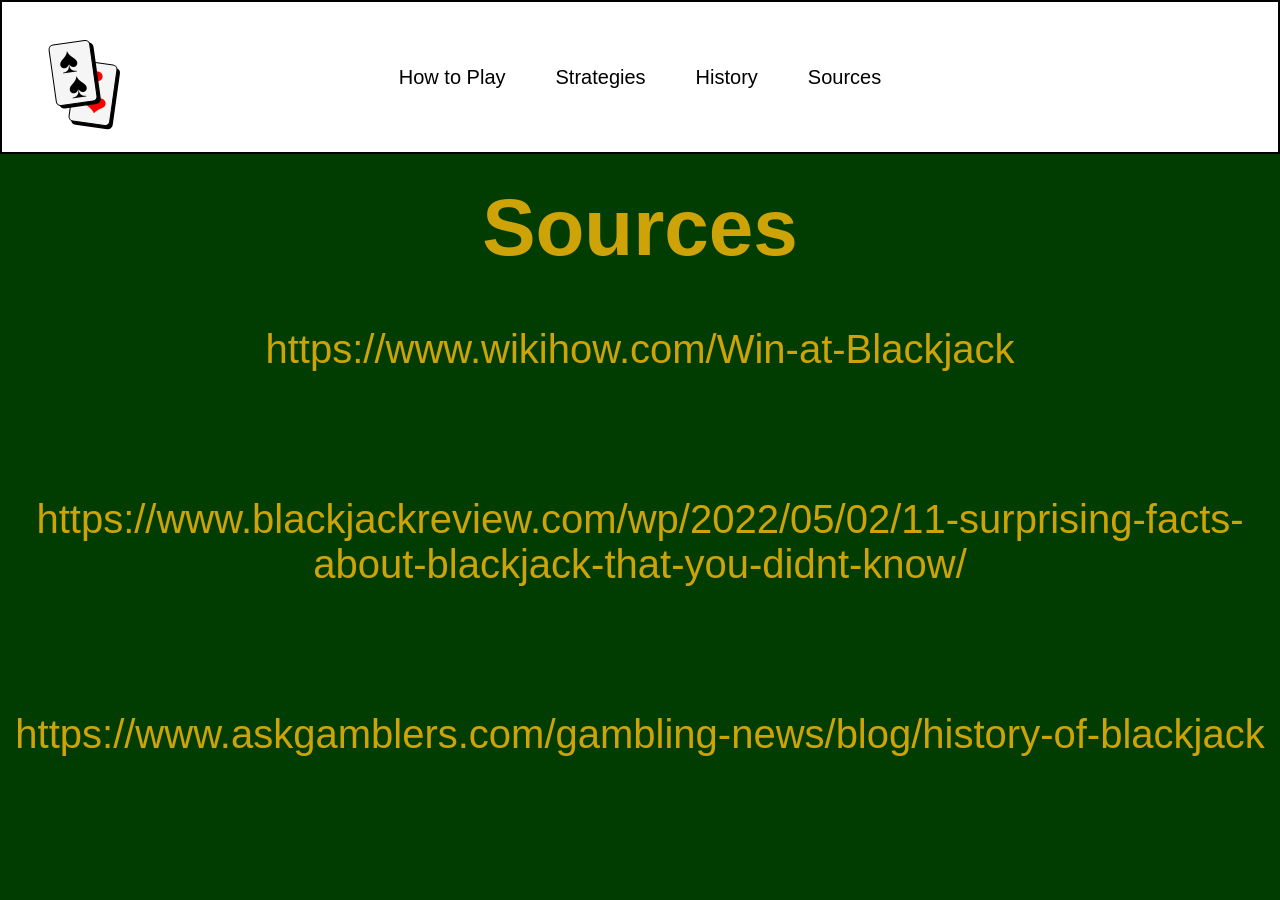
<file: credit.html>
<!DOCTYPE html>
<html lang="en">
<head>
  <meta charset="UTF-8">
  <meta name="viewport" content="width=device-width, initial-scale=1.0">
  <link rel="stylesheet" href="styles.css">
  <title>Welcome to Blackjack! Project</title>
</head>

<body class="body">
  <header class="header">
    <a href="index.html" class="header-cards">
      <div class="card card-top">
          
          <span class="spade top-left">&#9824;</span>
          <span class="spade bottom-right">&#9824;</span>
      </div>

      <div class="card card-bottom">
          
          <span class="heart top-left">&#10084;</span>
          <span class="heart bottom-right">&#10084;</span>
      </div>
    </a>
    <nav class="nav-links">
      <a href="htp.html">How to Play</a>
      <a href="strat.html">Strategies</a>
      <a href="history.html">History</a>
      <a href="credit.html">Sources</a>
    </nav>

  </header>

  <h1>Sources</h1>
  <p class="info">https://www.wikihow.com/Win-at-Blackjack</p><br> 
  <p class="info">https://www.blackjackreview.com/wp/2022/05/02/11-surprising-facts-about-blackjack-that-you-didnt-know/</p><br> 
  <p class="info">https://www.askgamblers.com/gambling-news/blog/history-of-blackjack</p>
</body>

</html>
</file>
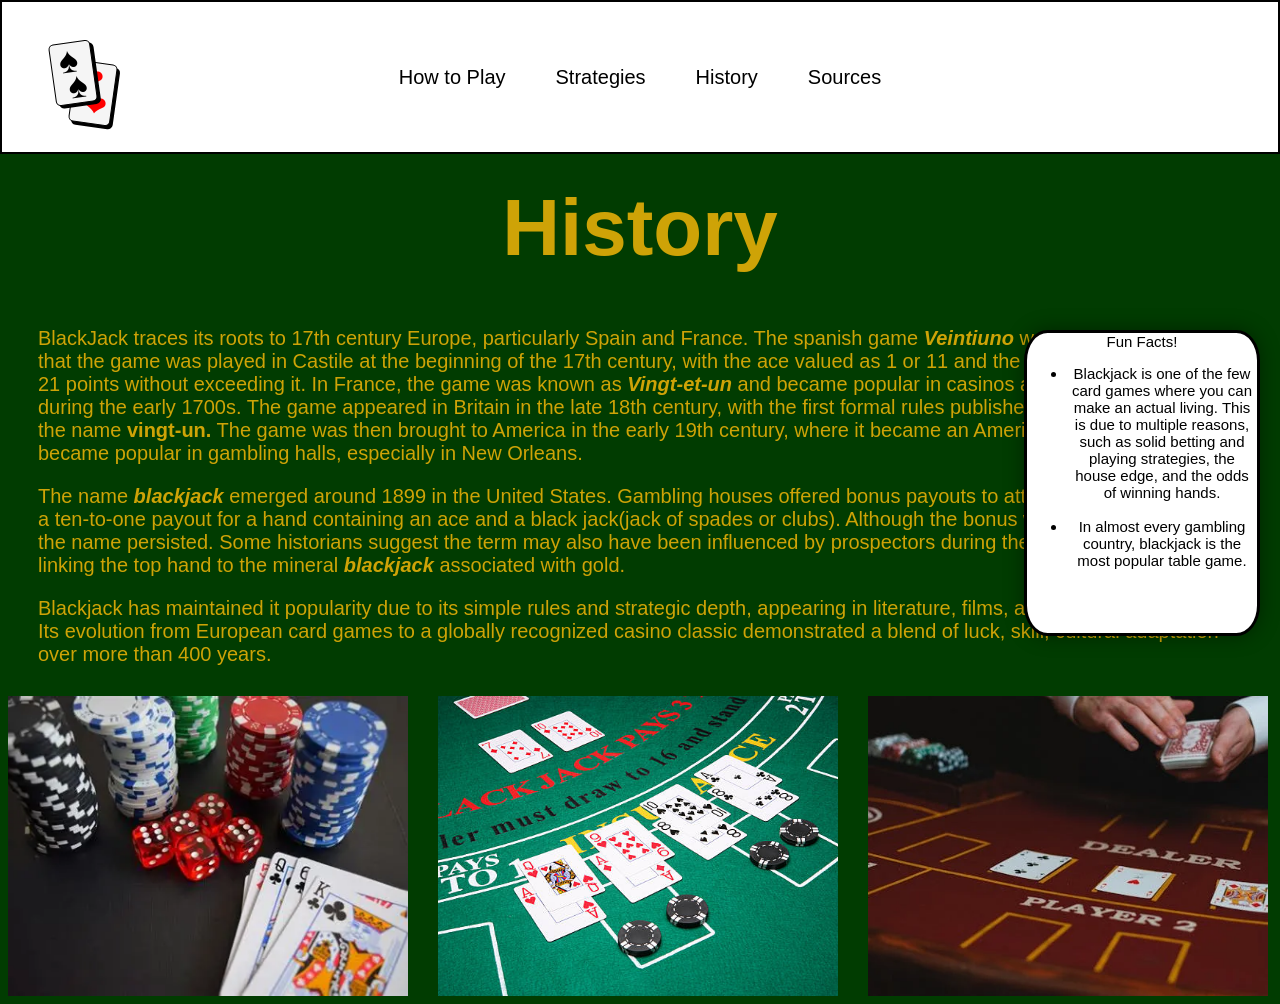
<file: history.html>
<!DOCTYPE html>
<html lang="en">
<head>
<meta charset="UTF-8">
<meta name="viewport" content="width=device-width, initial-scale=1.0">
<title>Welcome to BlackJack! Project</title>
<link rel="stylesheet" href="history.css">
</head>


<body class="body">
    <header class="header">
    <a href="index.html" class="header-cards">
      <div class="card card-top">
          
          <span class="spade top-left">&#9824;</span>
          <span class="spade bottom-right">&#9824;</span>
      </div>

      <div class="card card-bottom">
          
          <span class="heart top-left">&#10084;</span>
          <span class="heart bottom-right">&#10084;</span>
      </div>
    </a>
    <nav class="nav-links">
      <a href="htp.html">How to Play</a>
      <a href="strat.html">Strategies</a>
      <a href="history.html">History</a>
      <a href="credit.html">Sources</a>
    </nav>
</header>

    <h1>History</h1>
    <p class="info">BlackJack traces its roots to 17th century Europe, particularly Spain and France. The spanish game <em><b>Veintiuno</b></em> was an indication<br>
     that the game was played in Castile at the beginning of the 17th century, with the ace valued as 1 or 11 and the goal of reaching<br>
     21 points without exceeding it. In France, the game was known as <em><b>Vingt-et-un</b></em> and became popular in casinos and among the aristocracy<br>
     during the early 1700s. The game appeared in Britain in the late 18th century, with the first formal rules published around 1800 under<br>
     the name <b>vingt-un.</b> The game was then brought to America in the early 19th century, where it became an American Variant. The game<br>
     became popular in gambling halls, especially in New Orleans. </p>

     <p class="info">The name <em><b>blackjack</em></b> emerged around 1899 in the United States. Gambling houses offered bonus payouts to attract players, including<br>
     a ten-to-one payout for a hand containing an ace and a black jack(jack of spades or clubs). Although the bonus was leter discontinued,<br>
     the name persisted. Some historians suggest the term may also have been influenced by prospectors during the Klondike Gold Rush,<br>
     linking the top hand to the mineral <b><em>blackjack</b></em> associated with gold.</p>

     <p class="info"> Blackjack has maintained it popularity due to its simple rules and strategic depth, appearing in literature, films, and online casinos.<br>
     Its evolution from European card games to a globally recognized casino classic demonstrated a blend of luck, skill, cultural adaptation<br>
     over more than 400 years.</p>

    <div class="sidebar">Fun Facts!
        <ul>
            <li>Blackjack is one of the few card games where you can make an actual living. This is due to multiple reasons, such as solid betting and playing strategies, the house edge, and the odds of winning hands.</li><br>
         <li>In almost every gambling country, blackjack is the most popular table game.</li>
        </ul>
    </div>

    <div class="img">
        <img src="history1.webp" alt="picture of dice, cards, and playing chips.">
        <img src="history1.jpg" alt="picture a casino table with cards and chips on it.">
        <img src="history2.webp" alt="picture of the dealer at a casino table.">
    </div>



</body>
</html>
</file>
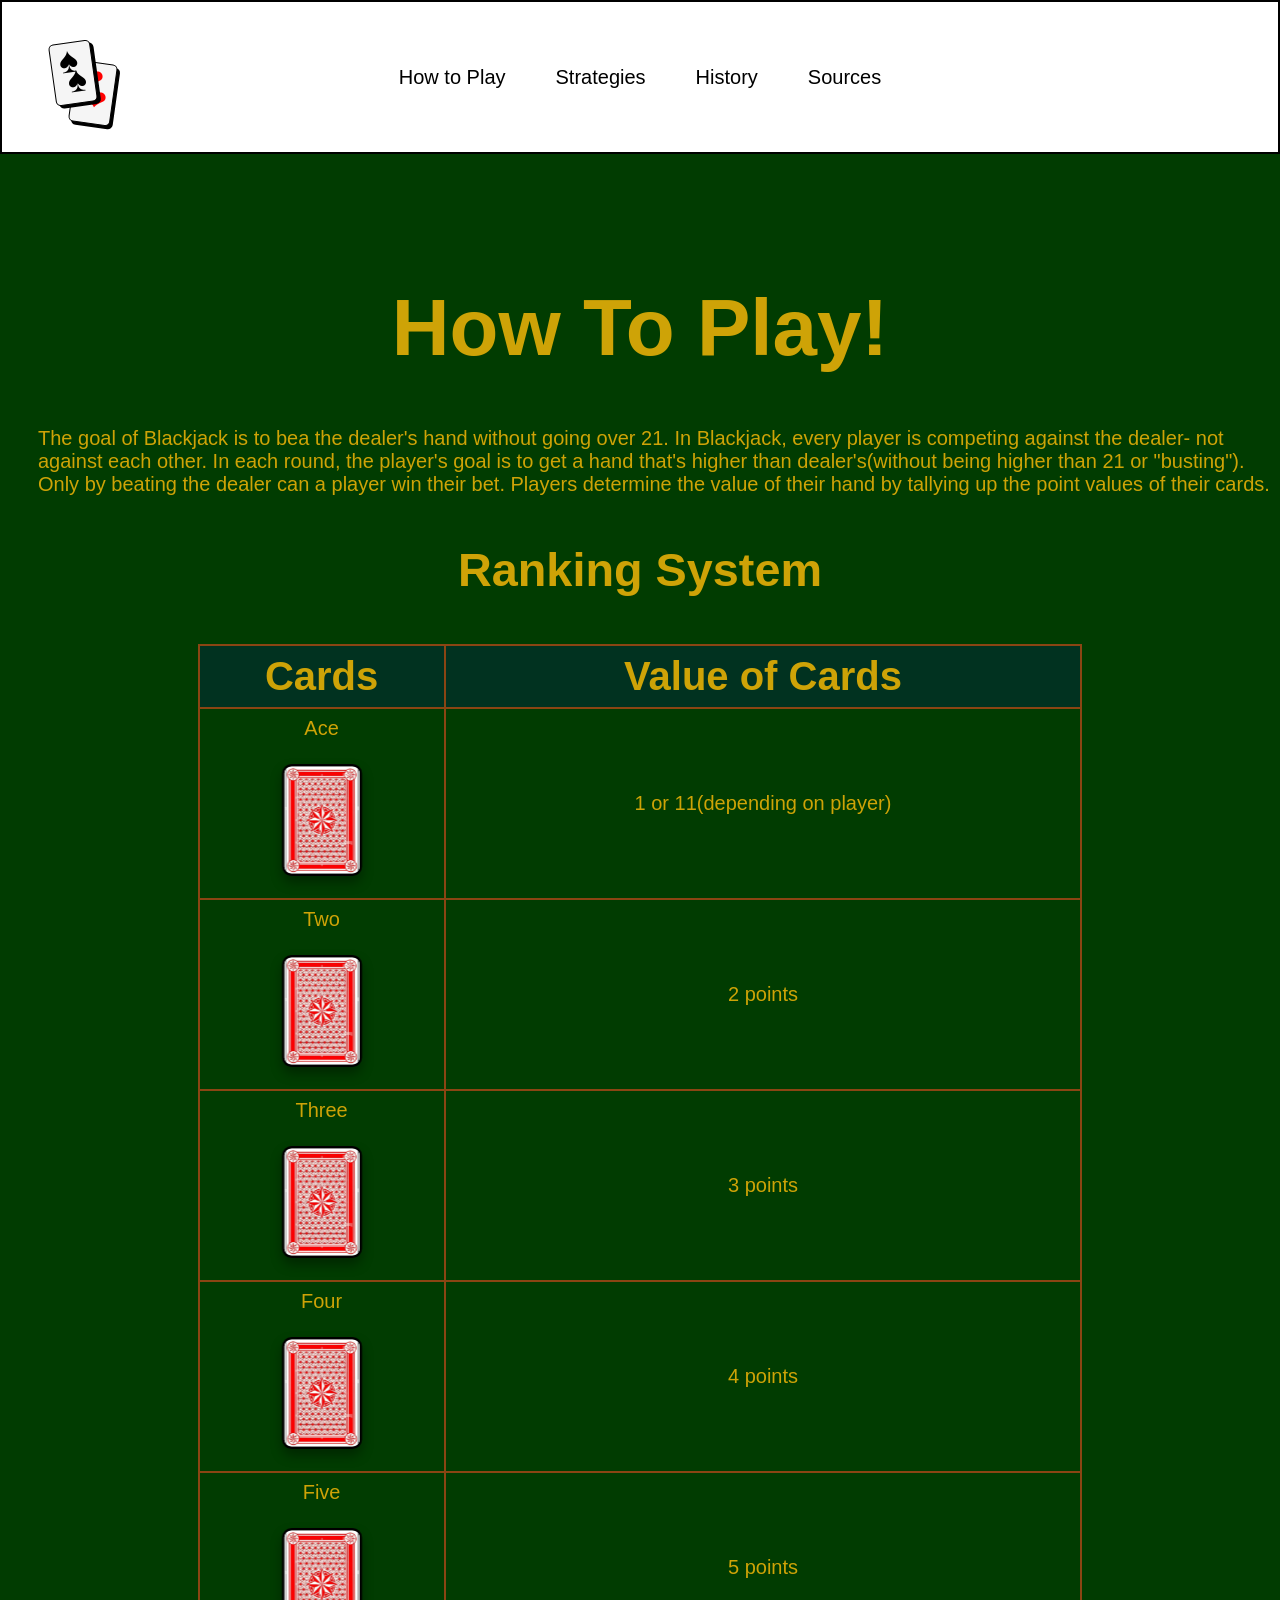
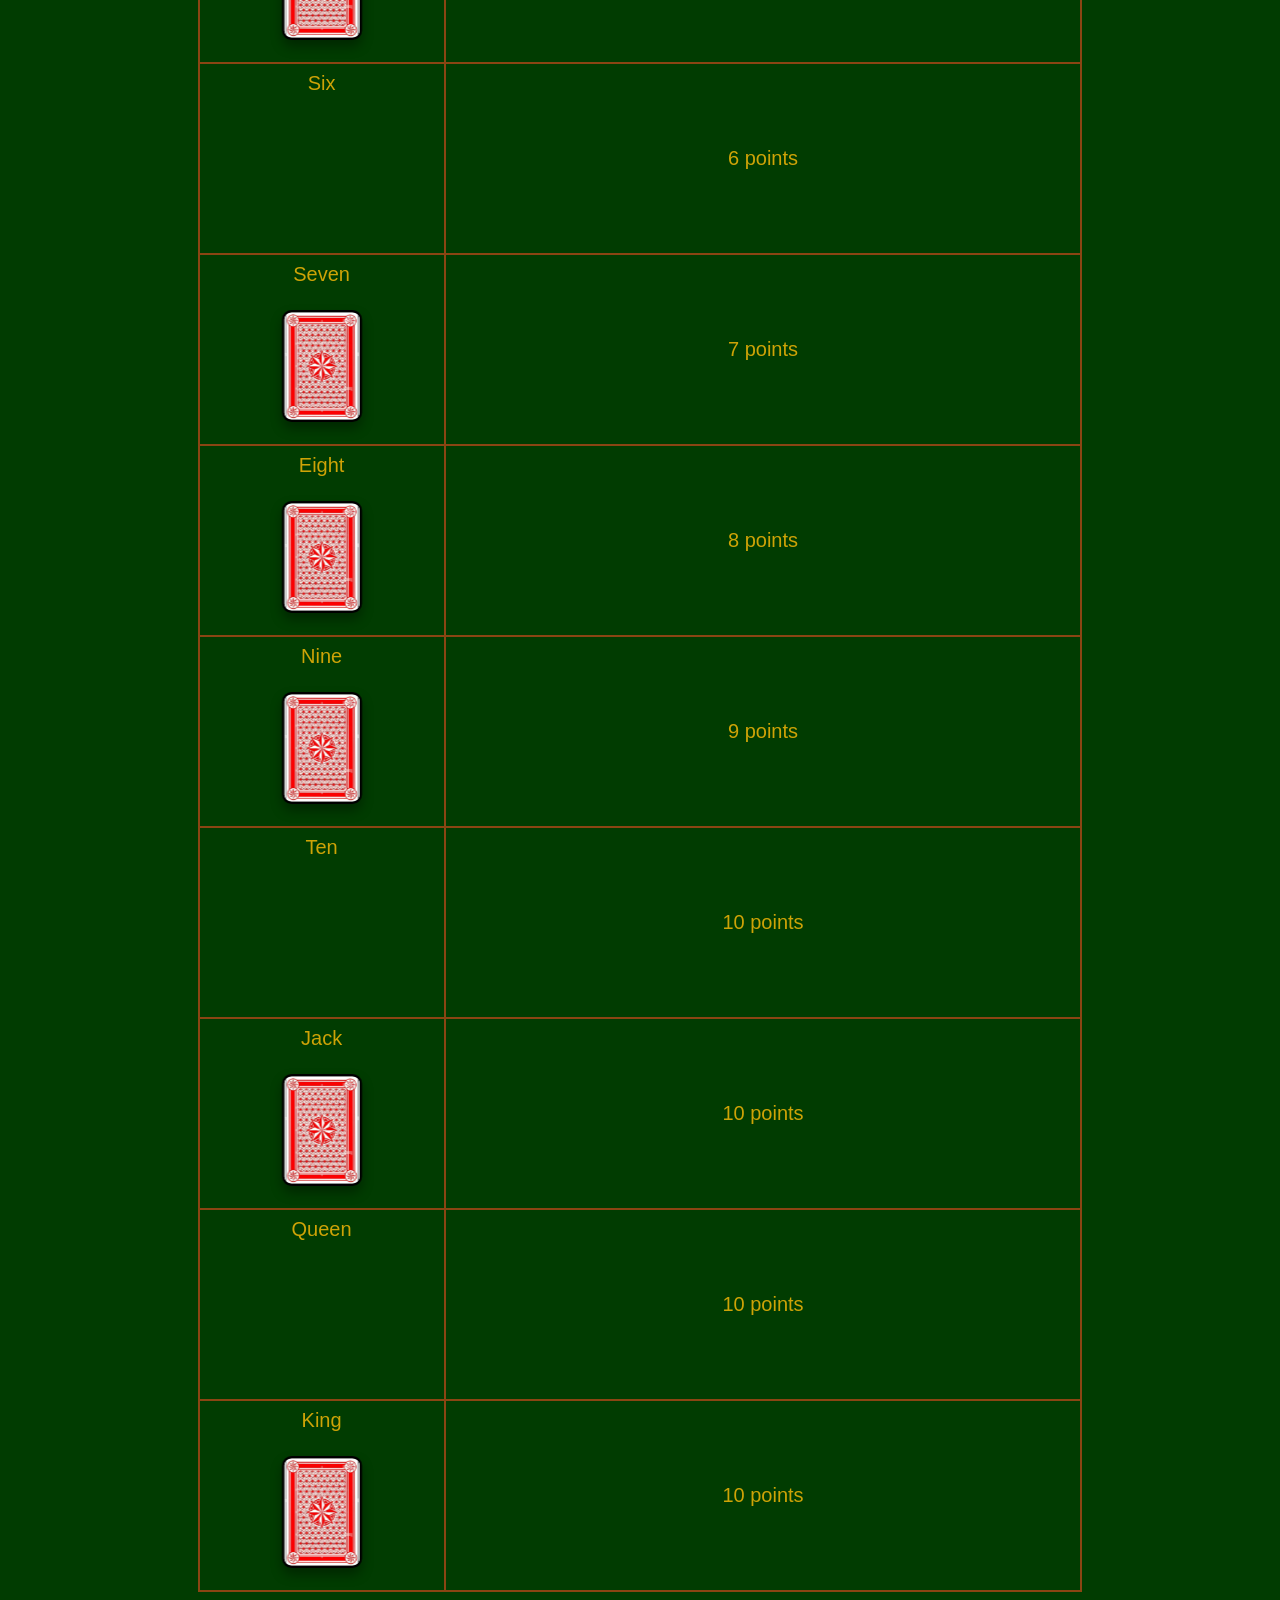
<file: htp.html>
<!DOCTYPE html>
<html lang="en">
<head>
<meta charset="UTF-8">
<meta name="viewport" content="width=device-width, initial-scale=1.0">
<title>Welcome to BlackJack! Project</title>
<link rel="stylesheet" href="htp.css">
</head>


<body class="body">
    <header class="header">
    <a href="index.html" class="header-cards">
      <div class="card card-top">
          
          <span class="spade top-left">&#9824;</span>
          <span class="spade bottom-right">&#9824;</span>
      </div>

      <div class="card card-bottom">
          
          <span class="heart top-left">&#10084;</span>
          <span class="heart bottom-right">&#10084;</span>
      </div>
    </a>
    <nav class="nav-links">
      <a href="htp.html">How to Play</a>
      <a href="strat.html">Strategies</a>
      <a href="history.html">History</a>
      <a href="credit.html">Sources</a>
    </nav>
</header>

    <h1>How To Play!</h1>
    <p class="info">The goal of Blackjack is to bea the dealer's hand without going over 21. In Blackjack, every player is competing against the dealer- not against each other. In each round, the player's goal is to get a hand that's higher than dealer's(without being higher than 21 or "busting"). Only by beating the dealer can a player win their bet. Players determine the value of their hand by tallying up the point values of their cards.</p>
    <h3>Ranking System</h3>

    <table class="ranking-table">
    <tr>
    <th>Cards</th>
    <th>Value of Cards</th>
  </tr>
  <tr>
    <td class="card-name"> Ace
      <div class="ranking-cards">
        <div class="card-inner">

          <div class="card-front">
            A
            <span class="spade top-left">&#9824;</span>
            <span class="spade bottom-right">&#9824;</span>
          </div>

          <div class="card-back">
            <img src="back-card.jpg" alt="back of a playing card">
          </div>

        </div>
      </div>
    </td>
    <td>1 or 11(depending on player)</td>
    
  </tr>
  <tr>
    <td class="card-name"> Two
      <div class="ranking-cards">
        <div class="card-inner">

          <div class="card-front">
            2
            <span class="heart top-left">&#10084;</span>
            <span class="heart bottom-right">&#10084;</span>
          </div>

          <div class="card-back">
            <img src="back-card.jpg" alt="back of a playing card">
          </div>

        </div>
      </div>
    </td>
    <td>2 points</td>
  </tr>

  <tr>
    <td class="card-name"> Three
      <div class="ranking-cards">
        <div class="card-inner">

          <div class="card-front">
            3
            <span class="diamond top-left">&#x2666;</span>
            <span class="diamond bottom-right">&#x2666;</span>
          </div>

          <div class="card-back">
            <img src="back-card.jpg" alt="back of a playing card">
          </div>

        </div>
      </div>
    </td>
    <td>3 points</td>
  </tr>

  <tr>
    <td class="card-name"> Four
      <div class="ranking-cards">
        <div class="card-inner">

          <div class="card-front">
            4
            <span class="club top-left">&#9827;</span>
            <span class="club bottom-right">&#9827;</span>
          </div>

          <div class="card-back">
            <img src="back-card.jpg" alt="back of a playing card">
          </div>

        </div>
      </div>
    </td>
    <td>4 points</td>
  </tr>

  <tr>
    <td class="card-name"> Five
      <div class="ranking-cards">
        <div class="card-inner">

          <div class="card-front">
            5
            <span class="spade top-left">&#9824;</span>
            <span class="spade bottom-right">&#9824;</span>
          </div>

          <div class="card-back">
            <img src="back-card.jpg" alt="back of a playing card">
          </div>

        </div>
      </div>
    </td>
    <td>5 points</td>
    </tr>

    <tr>
    <td class="card-name"> Six
      <div class="ranking-cards">
        <div class="card-inner">

          <div class="card-front">
            6
            <span class="heart top-left">&#10084;</span>
            <span class="heart bottom-right">&#10084;</span>
          </div>

          <div class="card-back">
            <img src="back-card.jpg" alt="back of a playing card">
          </div>

        </div>
      </div>
    </td>
    <td>6 points</td>
  </tr>

    <tr>
    <td class="card-name"> Seven
      <div class="ranking-cards">
        <div class="card-inner">

          <div class="card-front">
            7
            <span class="diamond top-left">&#x2666;</span>
            <span class="diamond bottom-right">&#x2666;</span>
          </div>

          <div class="card-back">
            <img src="back-card.jpg" alt="back of a playing card">
          </div>

        </div>
      </div>
    </td>
    <td>7 points</td>
  </tr>

  <tr>
    <td class="card-name"> Eight
      <div class="ranking-cards">
        <div class="card-inner">

          <div class="card-front">
            8
            <span class="club top-left">&#9827;</span>
            <span class="club bottom-right">&#9827;</span>
          </div>

          <div class="card-back">
            <img src="back-card.jpg" alt="back of a playing card">
          </div>

        </div>
      </div>
    </td>
    <td>8 points</td>
  </tr>

  <tr>
    <td class="card-name"> Nine
      <div class="ranking-cards">
        <div class="card-inner">

          <div class="card-front">
            9
            <span class="spade top-left">&#9824;</span>
            <span class="spade bottom-right">&#9824;</span>
          </div>

          <div class="card-back">
            <img src="back-card.jpg" alt="back of a playing card">
          </div>

        </div>
      </div>
    </td>
    <td>9 points</td>
    
  </tr>

   <tr>
    <td class="card-name"> Ten
      <div class="ranking-cards">
        <div class="card-inner">

          <div class="card-front">
            10
            <span class="heart top-left">&#10084;</span>
            <span class="heart bottom-right">&#10084;</span>
          </div>

          <div class="card-back">
            <img src="back-card.jpg" alt="back of a playing card">
          </div>

        </div>
      </div>
    </td>
    <td>10 points</td>
  </tr>

  <tr>
    <td class="card-name"> Jack
      <div class="ranking-cards">
        <div class="card-inner">

          <div class="card-front">
            J
            <span class="diamond top-left">&#x2666;</span>
            <span class="diamond bottom-right">&#x2666;</span>
          </div>

          <div class="card-back">
            <img src="back-card.jpg" alt="back of a playing card">
          </div>

        </div>
      </div>
    </td>
    <td>10 points</td>
  </tr>

   <tr>
    <td class="card-name"> Queen
      <div class="ranking-cards">
        <div class="card-inner">

          <div class="card-front">
            Q
            <span class="spade top-left">&#9824;</span>
            <span class="spade bottom-right">&#9824;</span>
          </div>

          <div class="card-back">
            <img src="back-card.jpg" alt="back of a playing card">
          </div>

        </div>
      </div>
    </td>
    <td>10 points</td>

    <tr>
    <td class="card-name"> King
      <div class="ranking-cards">
        <div class="card-inner">

          <div class="card-front">
            K
            <span class="club top-left">&#9827;</span>
            <span class="club bottom-right">&#9827;</span>
          </div>

          <div class="card-back">
            <img src="back-card.jpg" alt="back of a playing card">
          </div>

        </div>
      </div>
    </td>
    <td>10 points</td>
  </tr>

    </table>

    


</body>
</html>
</file>
<file: styles.css>
.body{
    background: rgb(1, 60, 1);
    font: 40px Arial, sans-serif;
    text-align: center;
    color: rgb(206, 163, 7);
    padding-top:120px;
}

.header{
    position: fixed;
    top: 0;
    left: 0;
    width: 100%;
    box-sizing: border-box;
    display: flex;
    align-items: center;
    padding: 40px 50px;
    background-color: white;
    border: 2px solid black;
}

.header-cards{
    position: relative;
    width: 70px;
    height: 70px;
}

.header-cards .card{
    width: 40px;
    height: 60px;
    font-size: 10px;
    line-height: 60px;
}

.header-cards .card-top{
    left:0;
    top:0;
    z-index: 1;
}

.header-cards .card-bottom{
    left:20px;
    top:20px;
    z-index: 0;
}

.header-cards:hover{
    transform: scale(1.05);
}

.nav-links{
    position: absolute;
    display: flex;
    left: 50%;
    align-items: center;
    transform: translateX(-50%);
    gap: 50px;
    color:black;
    font-size: 60px;
}

.nav-links a{
    text-decoration: none;
    font-size: 16px;
    color: black;
    transition: color 0.2s ease;
    text-align: center;
    font-size: 20px;
}

.nav-links a:hover{
    color: purple;

}

.casino-table {
        background-color: #006400; 
        border: 10px solid #8b4513; 
        border-radius: 50% / 30%;
        width: 600px;
        height: 300px;
        position: relative;
        box-shadow: 0 0 30px rgba(0,0,0,0.6);
        margin: 40px auto 20px auto;
    }

.card-container{
    position: relative;
    width: 220px;
    height: 220px;
    margin: 20px auto 40px auto;
}

.card{
    position: absolute;
    background-color: whitesmoke;
   border: 1px solid black;         
   width: 100px;
   height: 160px;
   line-height: 160px;
   text-align: center;
   font-size: 80px;
   border-radius: 5px;
   box-shadow: 3px 3px 0px black;
   color:black;
}

.card-top {
   position: absolute;
   left: 20px;
   top: 0px;
   z-index: 1;
   transform: rotate(-8deg);

}

.card-bottom {
   position: absolute;
   left: 90px;
   top: 30px;
   z-index: 0;
   transform: rotate(8deg);
}

.heart {
   color: red;
   font-size: 28px; 
   width: 30px;
   height: 30px;  
   line-height: 30px;
}

.spade {
   color: black;
   font-size: 36px; 
   width: 30px;
   height: 30px;  
   line-height: 30px;
}

.top-left {
   position: absolute;
   left: 2px;
   top: 2px;
}

.bottom-right {
   position: absolute;
   right: 2px;
   bottom: 2px;

}


.button-container{
    display:flex;
    flex-direction:row;
    justify-content: center;
    align-items: center;
    gap:20px;
}

.button{
    border-radius: 20px;
    display: inline-block;
    padding: 20px 30px;
    border: 10px solid #8b4513;
    color: black;
    background: white;
    transition: box-shadow 0.3s ease;
    box-shadow: 0 0 15px rgba(52, 152, 219, 0.75);
    text-decoration: none;

}

.button:hover{
  background: white;
  transform: scale(1.05);
  box-shadow: 0 0 30px rgba(52, 152, 219, 1), 0 0 60px rgba(52, 152, 219, 0.5);
}
</file>
<file: history.css>
.body{
    background: rgb(1, 60, 1);
    font: 40px Arial, sans-serif;
    text-align: center;
    color: rgb(206, 163, 7);
    padding-top:120px;
}

.header{
    position: fixed;
    top: 0;
    left: 0;
    width: 100%;
    box-sizing: border-box;
    display: flex;
    align-items: center;
    padding: 40px 50px;
    background-color: white;
    border: 2px solid black;
}

.header-cards{
    position: relative;
    width: 70px;
    height: 70px;
}

.header-cards .card{
    width: 40px;
    height: 60px;
    font-size: 10px;
    line-height: 60px;
}

.header-cards .card-top{
    left:0;
    top:0;
    z-index: 1;
}

.header-cards .card-bottom{
    left:20px;
    top:20px;
    z-index: 0;
}

.header-cards:hover{
    transform: scale(1.05);
}

.nav-links{
    position: absolute;
    display: flex;
    left: 50%;
    align-items: center;
    transform: translateX(-50%);
    gap: 50px;
    color:black;
    font-size: 60px;
}

.nav-links a{
    text-decoration: none;
    font-size: 16px;
    color: black;
    transition: color 0.2s ease;
    text-align: center;
    font-size: 20px;
}

.nav-links a:hover{
    color: purple;

}

.card{
    position: absolute;
    background-color: whitesmoke;
   border: 1px solid black;         
   width: 100px;
   height: 160px;
   line-height: 160px;
   text-align: center;
   font-size: 80px;
   border-radius: 5px;
   box-shadow: 3px 3px 0px black;
}

.card-top {
   position: absolute;
   left: 20px;
   top: 0px;
   z-index: 1;
   transform: rotate(-8deg);

}

.card-bottom {
   position: absolute;
   left: 90px;
   top: 30px;
   z-index: 0;
   transform: rotate(8deg);
}

.heart {
   color: red;
   font-size: 28px; 
   width: 30px;
   height: 30px;  
   line-height: 30px;
}

.spade {
   color: black;
   font-size: 36px; 
   width: 30px;
   height: 30px;  
   line-height: 30px;
}

.top-left {
   position: absolute;
   left: 2px;
   top: 2px;
}

.bottom-right {
   position: absolute;
   right: 2px;
   bottom: 2px;

}

.info{
    font-size: 20px;
    font-family: Arial, sans-serif;
    text-align: left;
    padding-top: 0px;
    padding-left: 30px;
}

.sidebar{
    background-color: white;
    position: fixed;
    width: 230px;
    height: 300px;
    border: 3px solid black;
    border-radius: 10%;
    color: black;
    font-size: 15px;
    text-align: center;
    top:330px;
    right:20px;
    box-shadow: 0 0 20px rgba(0,0,0,0.4);
    animation: flashBorder 1.2s infinite;
}

@keyframes flashBorder {
    0% {
        border-color: black;
        box-shadow: 0 0 5px black;
    }
    50% {
        border-color: gold;
        box-shadow: 0 0 20px gold;
    }
    100% {
        border-color: black;
        box-shadow: 0 0 5px black;
    }
}

.img{
    display: flex;
    justify-content: left;
    align-items: flex-start;
    gap: 30px;
    margin-top: 30px;
    flex-wrap: nowrap;
}

.img img{
    width: 400px;
    height: 300px;
    object-fit: cover;
}
</file>
<file: htp.css>
.body{
    background: rgb(1, 60, 1);
    font: 40px Arial, sans-serif;
    text-align: center;
    color: rgb(206, 163, 7);
    padding-top: 220px;
}

.header{
    position: fixed;
    top: 0;
    left: 0;
    width: 100%;
    box-sizing: border-box;
    display: flex;
    align-items: center;
    padding: 40px 50px;
    background-color: white;
    border: 2px solid black;
    z-index: 1000;
}

.header-cards{
    position: relative;
    width: 70px;
    height: 70px;
}

.header-cards .card{
    width: 40px;
    height: 60px;
    font-size: 10px;
    line-height: 60px;
}

.header-cards .card-top{
    left:0;
    top:0;
    z-index: 1;
}

.header-cards .card-bottom{
    left:20px;
    top:20px;
    z-index: 0;
}

.header-cards:hover{
    transform: scale(1.05);
}

.nav-links{
    position: absolute;
    display: flex;
    left: 50%;
    align-items: center;
    transform: translateX(-50%);
    gap: 50px;
    color:black;
    font-size: 60px;
}

.nav-links a{
    text-decoration: none;
    font-size: 16px;
    color: black;
    transition: color 0.2s ease;
    text-align: center;
    font-size: 20px;
}

.nav-links a:hover{
    color: purple;

}

.card{
    position: absolute;
    background-color: whitesmoke;
   border: 1px solid black;         
   width: 100px;
   height: 160px;
   line-height: 160px;
   text-align: center;
   font-size: 80px;
   border-radius: 5px;
   box-shadow: 3px 3px 0px black;
}

.card-top {
   position: absolute;
   left: 20px;
   top: 0px;
   z-index: 1;
   transform: rotate(-8deg);

}

.card-bottom {
   position: absolute;
   left: 90px;
   top: 30px;
   z-index: 0;
   transform: rotate(8deg);
}

.heart {
   color: red;
   font-size: 28px; 
   width: 30px;
   height: 30px;  
   line-height: 30px;
}

.spade {
   color: black;
   font-size: 36px; 
   width: 30px;
   height: 30px;  
   line-height: 30px;
}

.diamond{
    color: red;
   font-size: 28px; 
   width: 30px;
   height: 30px;  
   line-height: 30px;
}

.club{
    color: black;
   font-size: 36px; 
   width: 30px;
   height: 30px;  
   line-height: 30px;
}

.top-left {
   position: absolute;
   left: 2px;
   top: 2px;
}

.bottom-right {
   position: absolute;
   right: 2px;
   bottom: 8px;

}

.info{
    font-size: 20px;
    font-family: Arial, sans-serif;
    text-align: left;
    padding-top: 0px;
    padding-left: 30px;
}

.ranking-table{
    border-collapse: collapse;
    margin: 40px auto;
    border: 2px solid #8b4513;
    width: 70%;
}

.ranking-table th,
.ranking-table td{
    border: 2px solid #8b4513;
    padding: 8px 12px;
    text-align: center;
    vertical-align: middle;
}
.ranking-table th{
    background-color: #013220;
    color: rgb(206, 163, 7);
}

.ranking-table td:first-child{
    width: 220px;
}

.ranking-cards{
    margin: 10px auto 0 auto;
    width: 100px;
    height: 140px;
    perspective: 1000px;
    position: relative;
    transform: scale(0.8);
    color: black;
    border-radius:12px;
}

.card-inner{
    position: relative;
    width: 100%;
    height: 100%;
    transition: transform 0.7s;
    transform-style: preserve-3d;
    transform: rotateY(180deg);
}

.ranking-cards:hover .card-inner{
    transform: rotateY(0deg);
    transform: scale(1.05);
    box-shadow: 0 0 30px rgba(52, 152, 219, 1), 0 0 60px rgba(52, 152, 219, 0.5);
}

.card-front,
.card-back{
    position: absolute;
    inset: 0;
    backface-visibility: hidden;
    display: flex;
    align-items: center;
    justify-content: center;
    border: 3px solid black;
    border-radius: 12px;
    background: white;
    font-size: 60px;
    box-shadow: 0 8px 15px rgba(0,0,0,0.35);
}

.card-front{
    color:black;
}

.card-back{
    transform: rotateY(180deg);
    overflow: hidden;
    padding: 0;
    background: white;
}

.card-back img{
    width: 100%;
    height: 100%;
    object-fit: cover;
    display: block;
    border-radius: 9px;
}

.ranking-table td{
    font-size: 20px;
}

.card-name{
    margin-bottom: 8px;
}
</file>
